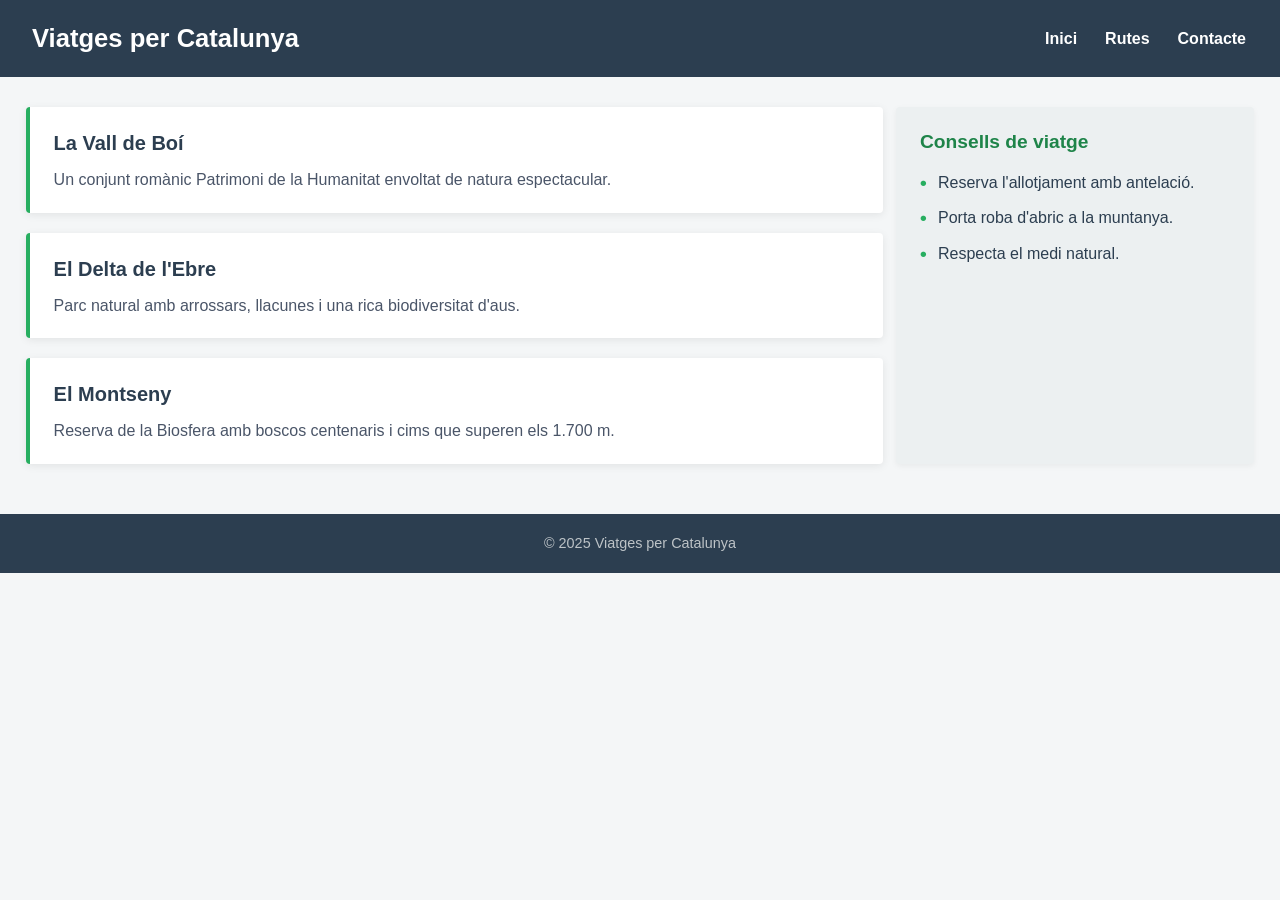
<file: PRACTICA2/Exercici2/index.html>
<!doctype html>
<html lang="ca">
<head>
 <meta charset="UTF-8" />
 <meta name="viewport" content="width=device-width, initial-scale=1" />
 <meta name="description" content="Blog sobre viatges per Catalunya." />
 <title>Viatges per Catalunya</title>
 <link rel="stylesheet" href="css/estil.css" />
</head>
<body>
 <header>
 <h1>Viatges per Catalunya</h1>
 <nav>
 <ul>
 <li><a href="#">Inici</a></li>
 <li><a href="#">Rutes</a></li>
 <li><a href="#">Contacte</a></li>
 </ul>
 </nav>
 </header>
 <main>
 <article>
 <h2>La Vall de Boí</h2>
 <p>Un conjunt romànic Patrimoni de la Humanitat envoltat de natura espectacular.</p>
 </article>
 <article>
 <h2>El Delta de l'Ebre</h2>
 <p>Parc natural amb arrossars, llacunes i una rica biodiversitat d'aus.</p>
 </article>
 <article>
 <h2>El Montseny</h2>
 <p>Reserva de la Biosfera amb boscos centenaris i cims que superen els 1.700 m.</p>
 </article>
 </main>
 <aside>
 <h2>Consells de viatge</h2>
 <ul>
 <li>Reserva l'allotjament amb antelació.</li>
 <li>Porta roba d'abric a la muntanya.</li>
 <li>Respecta el medi natural.</li>
 </ul>
 </aside>
 <footer>
 <p>&copy; 2025 Viatges per Catalunya</p>
 </footer>
</body>
</html>
</file>
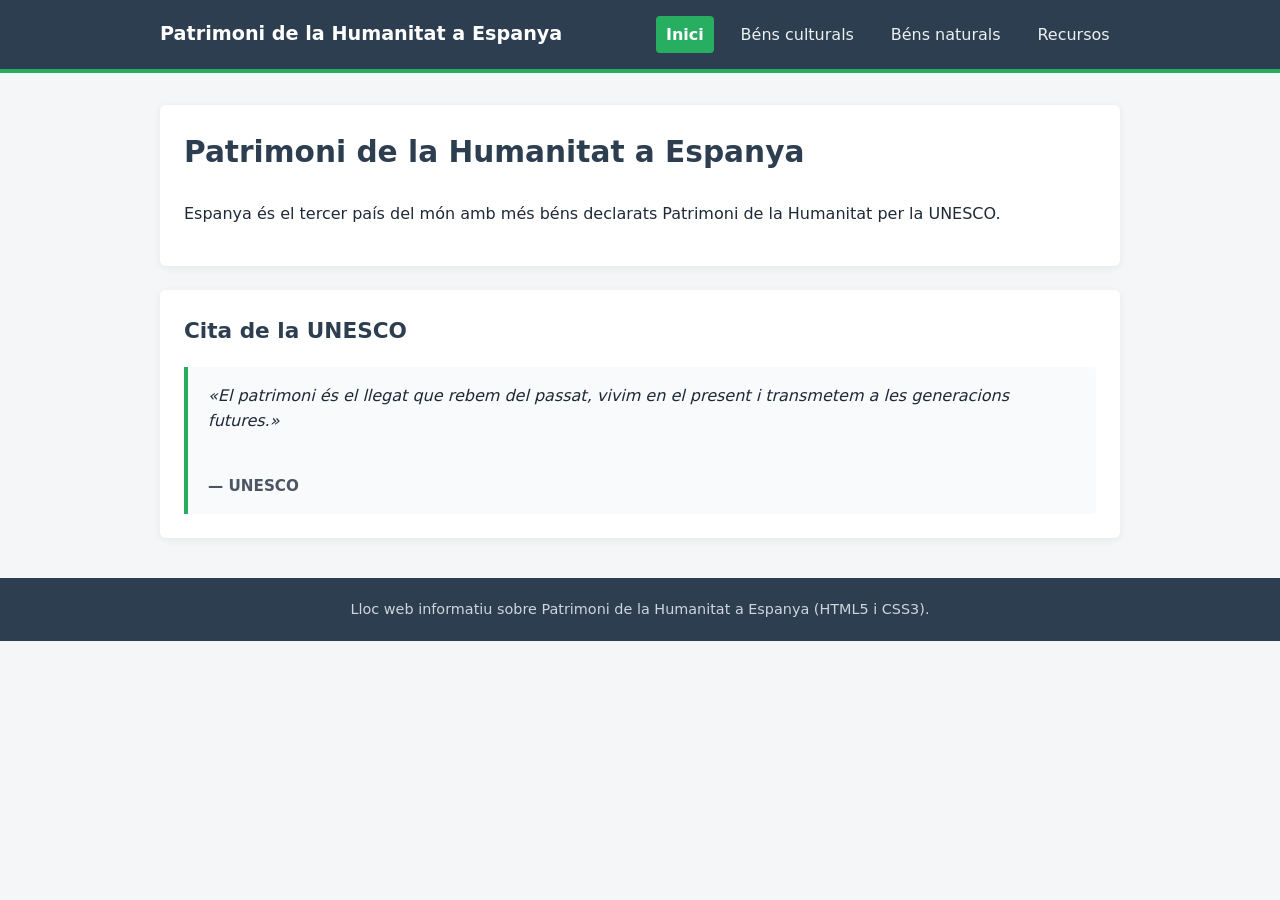
<file: PRACTICA2/Exercici3/index.html>
<!DOCTYPE html>
<html lang="ca">
<head>
  <meta charset="UTF-8">
  <meta name="viewport" content="width=device-width, initial-scale=1.0">
  <meta name="description" content="Portal informatiu sobre el Patrimoni de la Humanitat de la UNESCO a Espanya: béns culturals, béns naturals i recursos.">
  <title>Inici — Patrimoni de la Humanitat a Espanya</title>
  <link rel="icon" type="image/svg+xml" href="imatges/favicon.svg">
  <link rel="stylesheet" href="css/estil.css">
</head>
<body>
  <!-- Capçalera principal i navegació del lloc -->
  <header>
    <div class="capcalera-contingut">
      <p class="titol-lloc">Patrimoni de la Humanitat a Espanya</p>
      <nav aria-label="Navegació principal">
        <ul>
          <li><a href="index.html" aria-current="page">Inici</a></li>
          <li><a href="culturals.html">Béns culturals</a></li>
          <li><a href="naturals.html">Béns naturals</a></li>
          <li><a href="recursos.html">Recursos</a></li>
        </ul>
      </nav>
    </div>
  </header>

  <!-- Contingut principal de la pàgina d'inici -->
  <main>
    <section aria-labelledby="titol-inici">
      <h1 id="titol-inici">Patrimoni de la Humanitat a Espanya</h1>
      <p>
        Espanya és el tercer país del món amb més béns declarats Patrimoni de la Humanitat per la UNESCO.
      </p>
    </section>

    <section aria-labelledby="titol-cita">
      <h2 id="titol-cita">Cita de la UNESCO</h2>
      <blockquote cite="https://www.unesco.org">
        <p>
          «El patrimoni és el llegat que rebem del passat, vivim en el present i transmetem a les generacions futures.»
        </p>
        <footer>— UNESCO</footer>
      </blockquote>
    </section>
  </main>

  <!-- Peu de pàgina -->
  <footer>
    <p>Lloc web informatiu sobre Patrimoni de la Humanitat a Espanya (HTML5 i CSS3).</p>
  </footer>
</body>
</html>
</file>
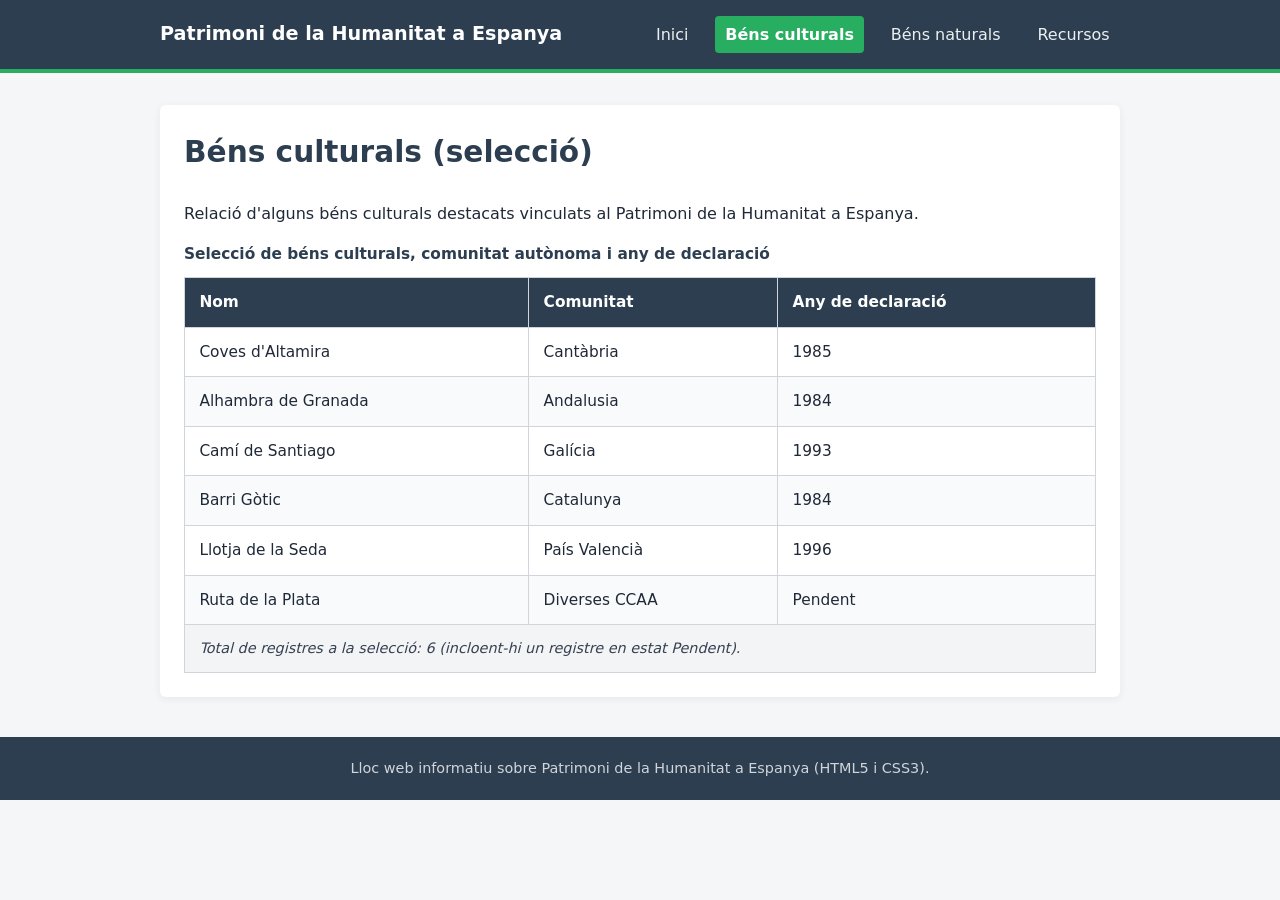
<file: PRACTICA2/Exercici3/culturals.html>
<!DOCTYPE html>
<html lang="ca">
<head>
  <meta charset="UTF-8">
  <meta name="viewport" content="width=device-width, initial-scale=1.0">
  <meta name="description" content="Selecció de béns culturals declarats Patrimoni de la Humanitat per la UNESCO a Espanya.">
  <title>Béns culturals — Patrimoni de la Humanitat a Espanya</title>
  <link rel="icon" type="image/svg+xml" href="imatges/favicon.svg">
  <link rel="stylesheet" href="css/estil.css">
</head>
<body>
  <!-- Capçalera principal i navegació del lloc -->
  <header>
    <div class="capcalera-contingut">
      <p class="titol-lloc">Patrimoni de la Humanitat a Espanya</p>
      <nav aria-label="Navegació principal">
        <ul>
          <li><a href="index.html">Inici</a></li>
          <li><a href="culturals.html" aria-current="page">Béns culturals</a></li>
          <li><a href="naturals.html">Béns naturals</a></li>
          <li><a href="recursos.html">Recursos</a></li>
        </ul>
      </nav>
    </div>
  </header>

  <!-- Contingut principal: selecció de béns culturals -->
  <main>
    <section aria-labelledby="titol-culturals">
      <h1 id="titol-culturals">Béns culturals (selecció)</h1>
      <p>
        Relació d'alguns béns culturals destacats vinculats al Patrimoni de la Humanitat a Espanya.
      </p>

      <div class="taula-contenidor">
        <table>
          <caption>Selecció de béns culturals, comunitat autònoma i any de declaració</caption>
          <thead>
            <tr>
              <th scope="col">Nom</th>
              <th scope="col">Comunitat</th>
              <th scope="col">Any de declaració</th>
            </tr>
          </thead>
          <tbody>
            <tr>
              <td>Coves d'Altamira</td>
              <td>Cantàbria</td>
              <td>1985</td>
            </tr>
            <tr>
              <td>Alhambra de Granada</td>
              <td>Andalusia</td>
              <td>1984</td>
            </tr>
            <tr>
              <td>Camí de Santiago</td>
              <td>Galícia</td>
              <td>1993</td>
            </tr>
            <tr>
              <td>Barri Gòtic</td>
              <td>Catalunya</td>
              <td>1984</td>
            </tr>
            <tr>
              <td>Llotja de la Seda</td>
              <td>País Valencià</td>
              <td>1996</td>
            </tr>
            <tr>
              <td>Ruta de la Plata</td>
              <td>Diverses CCAA</td>
              <td>Pendent</td>
            </tr>
          </tbody>
          <tfoot>
            <tr>
              <td colspan="3">Total de registres a la selecció: 6 (incloent-hi un registre en estat Pendent).</td>
            </tr>
          </tfoot>
        </table>
      </div>
    </section>
  </main>

  <!-- Peu de pàgina -->
  <footer>
    <p>Lloc web informatiu sobre Patrimoni de la Humanitat a Espanya (HTML5 i CSS3).</p>
  </footer>
</body>
</html>
</file>
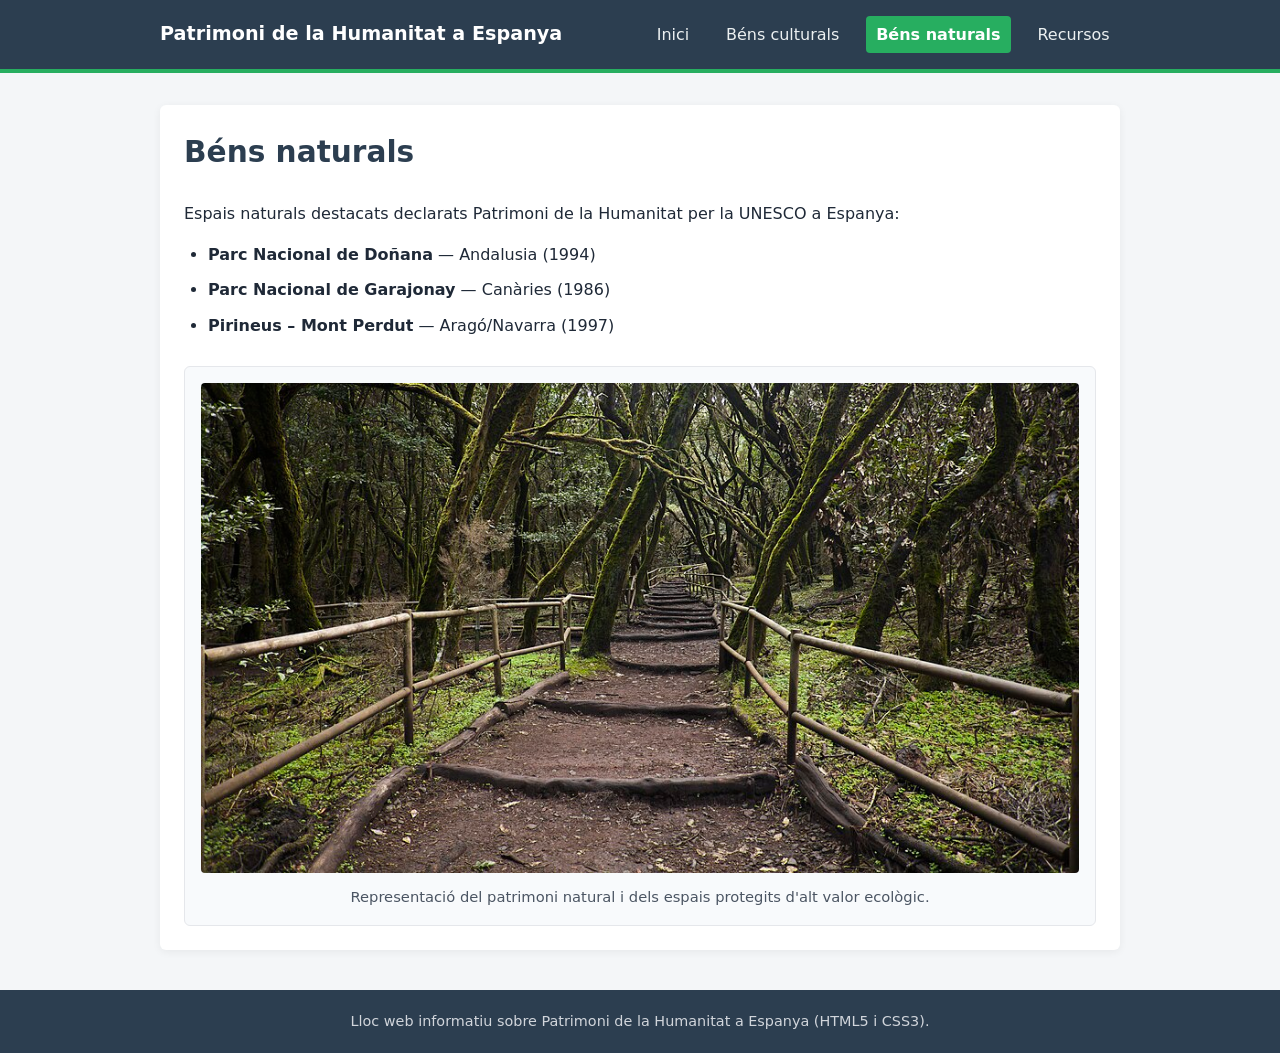
<file: PRACTICA2/Exercici3/naturals.html>
<!DOCTYPE html>
<html lang="ca">
<head>
  <meta charset="UTF-8">
  <meta name="viewport" content="width=device-width, initial-scale=1.0">
  <meta name="description" content="Béns naturals declarats Patrimoni de la Humanitat per la UNESCO a Espanya.">
  <title>Béns naturals — Patrimoni de la Humanitat a Espanya</title>
  <link rel="icon" type="image/svg+xml" href="imatges/favicon.svg">
  <link rel="stylesheet" href="css/estil.css">
</head>
<body>
  <!-- Capçalera principal i navegació del lloc -->
  <header>
    <div class="capcalera-contingut">
      <p class="titol-lloc">Patrimoni de la Humanitat a Espanya</p>
      <nav aria-label="Navegació principal">
        <ul>
          <li><a href="index.html">Inici</a></li>
          <li><a href="culturals.html">Béns culturals</a></li>
          <li><a href="naturals.html" aria-current="page">Béns naturals</a></li>
          <li><a href="recursos.html">Recursos</a></li>
        </ul>
      </nav>
    </div>
  </header>

  <!-- Contingut principal: béns naturals i imatge il·lustrativa -->
  <main>
    <section aria-labelledby="titol-naturals">
      <h1 id="titol-naturals">Béns naturals</h1>
      <p>
        Espais naturals destacats declarats Patrimoni de la Humanitat per la UNESCO a Espanya:
      </p>

      <ul class="llista-naturals">
        <li>
          <strong>Parc Nacional de Doñana</strong> — Andalusia (1994)
        </li>
        <li>
          <strong>Parc Nacional de Garajonay</strong> — Canàries (1986)
        </li>
        <li>
          <strong>Pirineus – Mont Perdut</strong> — Aragó/Navarra (1997)
        </li>
      </ul>

      <figure class="figura-patrimoni">
        <img src="imatges/natura.jpg" alt="Paisatge natural d'alta muntanya i boscos vinculat al patrimoni natural d'Espanya">
        <figcaption>Representació del patrimoni natural i dels espais protegits d'alt valor ecològic.</figcaption>
      </figure>
    </section>
  </main>

  <!-- Peu de pàgina -->
  <footer>
    <p>Lloc web informatiu sobre Patrimoni de la Humanitat a Espanya (HTML5 i CSS3).</p>
  </footer>
</body>
</html>
</file>
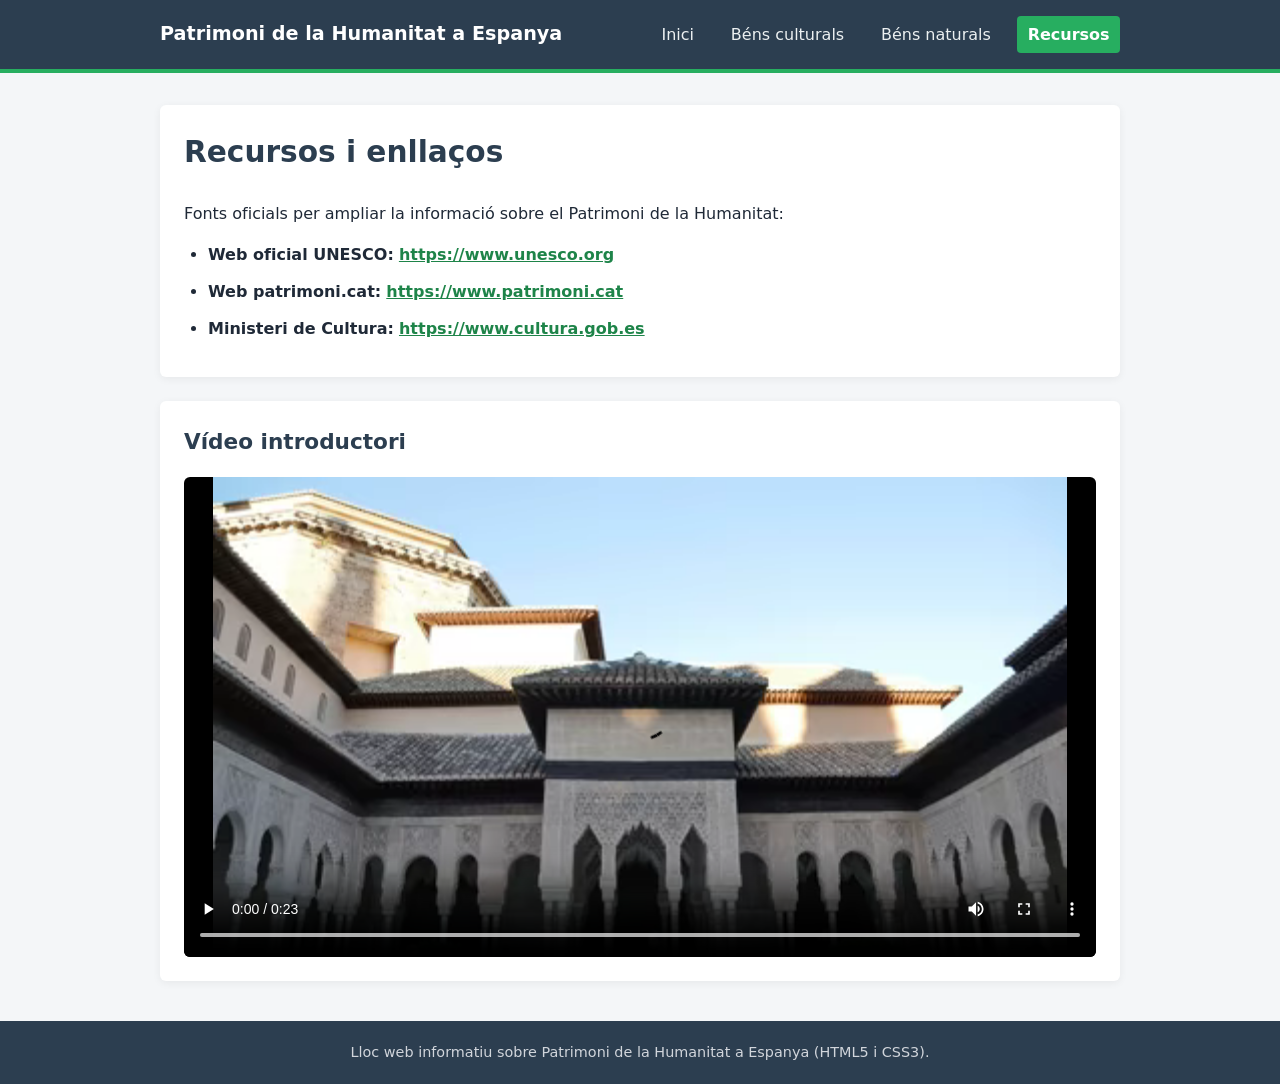
<file: PRACTICA2/Exercici3/recursos.html>
<!DOCTYPE html>
<html lang="ca">
<head>
  <meta charset="UTF-8">
  <meta name="viewport" content="width=device-width, initial-scale=1.0">
  <meta name="description" content="Enllaços oficials i vídeo introductori sobre el Patrimoni de la Humanitat a Espanya.">
  <title>Recursos — Patrimoni de la Humanitat a Espanya</title>
  <link rel="icon" type="image/svg+xml" href="imatges/favicon.svg">
  <link rel="stylesheet" href="css/estil.css">
</head>
<body>
  <!-- Capçalera principal i navegació del lloc -->
  <header>
    <div class="capcalera-contingut">
      <p class="titol-lloc">Patrimoni de la Humanitat a Espanya</p>
      <nav aria-label="Navegació principal">
        <ul>
          <li><a href="index.html">Inici</a></li>
          <li><a href="culturals.html">Béns culturals</a></li>
          <li><a href="naturals.html">Béns naturals</a></li>
          <li><a href="recursos.html" aria-current="page">Recursos</a></li>
        </ul>
      </nav>
    </div>
  </header>

  <!-- Contingut principal: enllaços externs i vídeo introductori -->
  <main>
    <section aria-labelledby="titol-enllacos">
      <h1 id="titol-enllacos">Recursos i enllaços</h1>
      <p>
        Fonts oficials per ampliar la informació sobre el Patrimoni de la Humanitat:
      </p>

      <ul class="llista-recursos">
        <li>
          <strong>Web oficial UNESCO:</strong>
          <a href="https://www.unesco.org" target="_blank" rel="noopener noreferrer">https://www.unesco.org</a>
        </li>
        <li>
          <strong>Web patrimoni.cat:</strong>
          <a href="https://www.patrimoni.cat" target="_blank" rel="noopener noreferrer">https://www.patrimoni.cat</a>
        </li>
        <li>
          <strong>Ministeri de Cultura:</strong>
          <a href="https://www.cultura.gob.es" target="_blank" rel="noopener noreferrer">https://www.cultura.gob.es</a>
        </li>
      </ul>
    </section>

    <section aria-labelledby="titol-video">
      <h2 id="titol-video">Vídeo introductori</h2>
      <div class="video-contenidor">
        <video controls preload="metadata">
          <source src="videos/patrimoni.mp4" type="video/mp4">
          El teu navegador no admet la reproducció de vídeo HTML5. Pots descarregar-lo des de
          <a href="videos/patrimoni.mp4">videos/patrimoni.mp4</a>.
        </video>
      </div>
    </section>
  </main>

  <!-- Peu de pàgina -->
  <footer>
    <p>Lloc web informatiu sobre Patrimoni de la Humanitat a Espanya (HTML5 i CSS3).</p>
  </footer>
</body>
</html>
</file>
<file: PRACTICA2/Exercici2/css/estil.css>
/* =========================================
   ESTILS GENERALS I BASE
   ========================================= */
* {
  box-sizing: border-box;
  margin: 0;
  padding: 0;
}

body {
  font-family: Arial, Helvetica, sans-serif;
  line-height: 1.6;
  color: #2c3e50;
  background-color: #f4f6f7;
}

/* =========================================
   CAPÇALERA I NAVEGACIÓ (FLEXBOX)
   ========================================= */
header {
  display: flex;
  justify-content: space-between;
  align-items: center;
  background-color: #2c3e50;
  color: #ffffff;
  padding: 18px 32px;
}

header h1 {
  font-size: 1.6rem;
}

nav ul {
  list-style: none;
  display: flex;
  gap: 24px;
}

nav a {
  color: #ffffff;
  text-decoration: none;
  font-weight: bold;
  padding: 4px 2px;
  border-bottom: 2px solid transparent;
  transition: color 0.2s ease, border-bottom-color 0.2s ease;
}

nav a:hover {
  color: #2ecc71;
  border-bottom-color: #2ecc71;
}

/* =========================================
   LAYOUT PRINCIPAL (MAIN + ASIDE EN FILA)
   ========================================= */
/* Com que main i aside són fills directes de body, fem servir flex-wrap
   perquè footer baixi a sota i ocupi el 100% de l'amplada */
body {
  display: flex;
  flex-wrap: wrap;
}

header,
footer {
  width: 100%;
}

main {
  width: 70%;
  padding: 30px 1% 30px 2%;
  display: flex;
  flex-direction: column;
  gap: 20px;
}

/* =========================================
   ARTICLES
   ========================================= */
article {
  background-color: #ffffff;
  border-left: 4px solid #27ae60;
  border-radius: 4px;
  padding: 20px 24px;
  box-shadow: 0 2px 8px rgba(0, 0, 0, 0.08);
}

article h2 {
  margin-bottom: 8px;
  font-size: 1.25rem;
  color: #2c3e50;
}

article p {
  color: #4a5568;
}

/* =========================================
   BARRA LATERAL (ASIDE)
   ========================================= */
aside {
  width: 28%;
  margin: 30px 2% 30px 0;
  background-color: #ecf0f1;
  padding: 20px 24px;
  border-radius: 4px;
  box-shadow: 0 2px 6px rgba(0, 0, 0, 0.05);
}

aside h2 {
  color: #1e8449;
  font-size: 1.2rem;
  margin-bottom: 12px;
}

aside ul {
  list-style: none;
  padding-left: 0;
}

aside li {
  position: relative;
  padding-left: 18px;
  margin-bottom: 10px;
  color: #2c3e50;
}

aside li::before {
  content: "•";
  position: absolute;
  left: 0;
  color: #27ae60;
  font-weight: bold;
  font-size: 1.2rem;
  line-height: 1.4;
}

/* =========================================
   PEU DE PÀGINA (FOOTER)
   ========================================= */
footer {
  background-color: #2c3e50;
  color: #bdc3c7;
  text-align: center;
  padding: 18px 20px;
  margin-top: 20px;
  font-size: 0.9rem;
}
</file>
<file: PRACTICA2/Exercici3/css/estil.css>
/* ==========================================================================
   BASE I RESET SENZILL
   ========================================================================== */
*,
*::before,
*::after {
  box-sizing: border-box;
}

body {
  margin: 0;
  font-family: system-ui, -apple-system, BlinkMacSystemFont, "Segoe UI", Roboto, sans-serif;
  line-height: 1.6;
  color: #1f2937;
  background-color: #f4f6f8;
}

/* ==========================================================================
   CAPÇALERA I NAVEGACIÓ
   ========================================================================== */
header {
  background-color: #2c3e50;
  color: #ffffff;
  border-bottom: 4px solid #27ae60;
}

.capcalera-contingut {
  max-width: 1000px;
  margin: 0 auto;
  padding: 1rem 1.25rem;
  display: flex;
  flex-wrap: wrap;
  align-items: center;
  justify-content: space-between;
  gap: 1rem;
}

.titol-lloc {
  margin: 0;
  font-size: 1.2rem;
  font-weight: 700;
}

nav ul {
  list-style: none;
  margin: 0;
  padding: 0;
  display: flex;
  flex-wrap: wrap;
  gap: 0.5rem 1rem;
}

nav a {
  display: inline-block;
  padding: 0.35rem 0.65rem;
  color: #ecf0f1;
  text-decoration: none;
  border-radius: 4px;
  font-weight: 500;
}

nav a:hover,
nav a:focus-visible {
  background-color: rgba(255, 255, 255, 0.14);
  color: #ffffff;
}

/* Marcatge visual de la pàgina activa */
nav a[aria-current="page"] {
  background-color: #27ae60;
  color: #ffffff;
  font-weight: 700;
}

/* ==========================================================================
   CONTINGUT PRINCIPAL I CITA
   ========================================================================== */
main {
  max-width: 1000px;
  margin: 2rem auto;
  padding: 0 1.25rem;
}

section {
  background-color: #ffffff;
  padding: 1.5rem;
  border-radius: 6px;
  box-shadow: 0 2px 8px rgba(0, 0, 0, 0.06);
  margin-bottom: 1.5rem;
}

h1 {
  margin-top: 0;
  font-size: 1.85rem;
  color: #2c3e50;
}

h2 {
  margin-top: 0;
  font-size: 1.35rem;
  color: #2c3e50;
}

blockquote {
  margin: 0;
  padding: 1rem 1.25rem;
  background-color: #f8fafc;
  border-left: 4px solid #27ae60;
  border-radius: 0 4px 4px 0;
}

blockquote p {
  margin: 0 0 0.5rem;
  font-style: italic;
}

blockquote footer {
  background: none;
  color: #4b5563;
  padding: 0;
  text-align: left;
  font-size: 0.95rem;
  font-weight: 600;
}

/* ==========================================================================
   PEU DE PÀGINA
   ========================================================================== */
footer {
  background-color: #2c3e50;
  color: #d1d5db;
  text-align: center;
  padding: 1.25rem;
  margin-top: 2.5rem;
  font-size: 0.9rem;
}

footer p {
  margin: 0;
}

/* ==========================================================================
   TAULA DE BÉNS CULTURALS
   ========================================================================== */
.taula-contenidor {
  overflow-x: auto;
  margin-top: 1rem;
}

table {
  width: 100%;
  border-collapse: collapse;
  background-color: #ffffff;
  font-size: 0.96rem;
}

caption {
  caption-side: top;
  text-align: left;
  font-weight: 700;
  color: #2c3e50;
  margin-bottom: 0.65rem;
}

th,
td {
  padding: 0.75rem 0.9rem;
  border: 1px solid #d1d5db;
  text-align: left;
}

thead th {
  background-color: #2c3e50;
  color: #ffffff;
  font-weight: 600;
}

tbody tr:nth-child(even) {
  background-color: #f8fafc;
}

tbody tr:hover {
  background-color: #eef7f1;
}

tfoot td {
  background-color: #f3f4f6;
  color: #374151;
  font-size: 0.9rem;
  font-style: italic;
}

/* ==========================================================================
   BÉNS NATURALS I ELEMENT FIGURE
   ========================================================================== */
.llista-naturals {
  margin: 1rem 0 1.75rem;
  padding-left: 1.5rem;
}

.llista-naturals li {
  margin-bottom: 0.6rem;
}

.figura-patrimoni {
  margin: 1.5rem 0 0;
  padding: 1rem;
  background-color: #f8fafc;
  border: 1px solid #e5e7eb;
  border-radius: 6px;
  text-align: center;
}

.figura-patrimoni img {
  display: block;
  max-width: 100%;
  height: auto;
  margin: 0 auto 0.75rem;
  border-radius: 4px;
}

.figura-patrimoni figcaption {
  color: #4b5563;
  font-size: 0.92rem;
}

/* ==========================================================================
   RECURSOS, ENLLAÇOS I VÍDEO EMBEGUT
   ========================================================================== */
.llista-recursos {
  margin: 1rem 0 0;
  padding-left: 1.5rem;
}

.llista-recursos li {
  margin-bottom: 0.7rem;
}

.llista-recursos a {
  color: #1e8449;
  font-weight: 600;
  text-decoration: underline;
  word-break: break-word;
}

.llista-recursos a:hover {
  color: #2c3e50;
}

.video-contenidor {
  margin-top: 1rem;
  background-color: #000000;
  border-radius: 6px;
  overflow: hidden;
}

.video-contenidor video {
  display: block;
  width: 100%;
  max-height: 480px;
}
</file>
